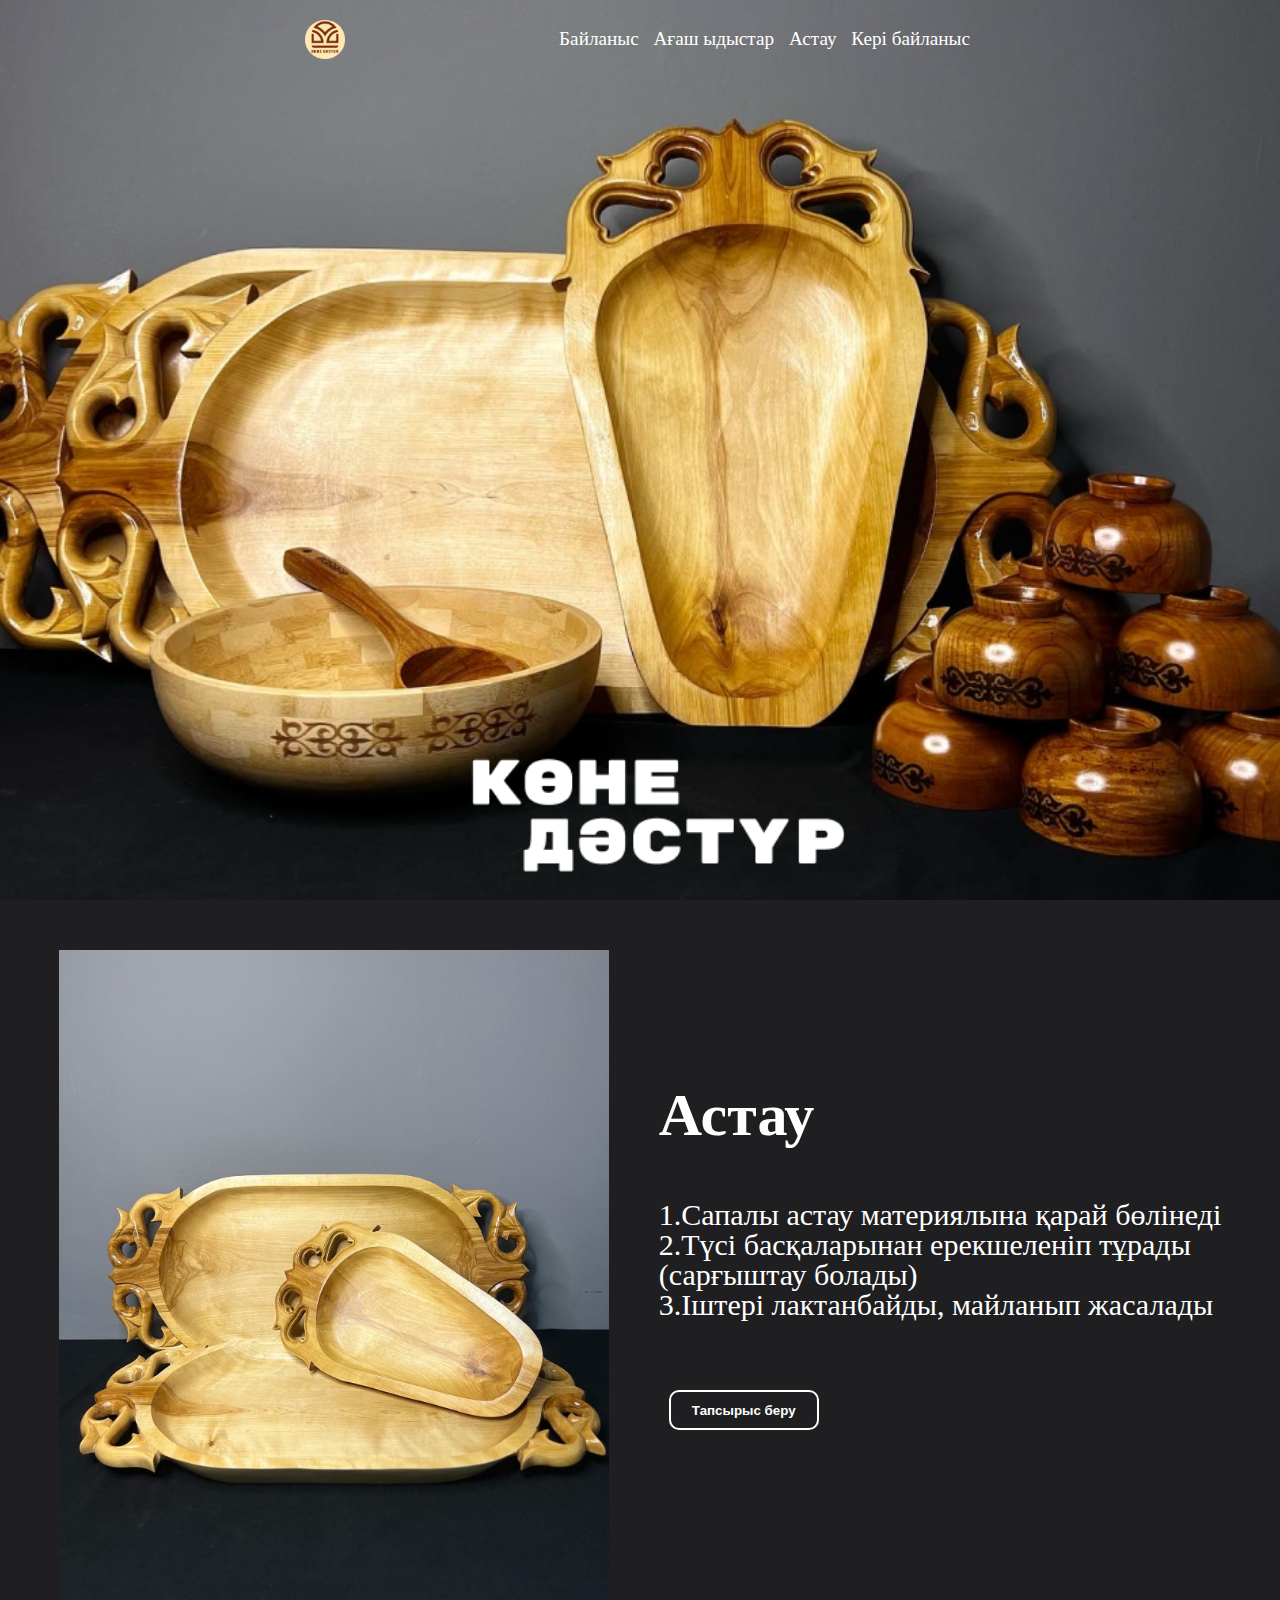
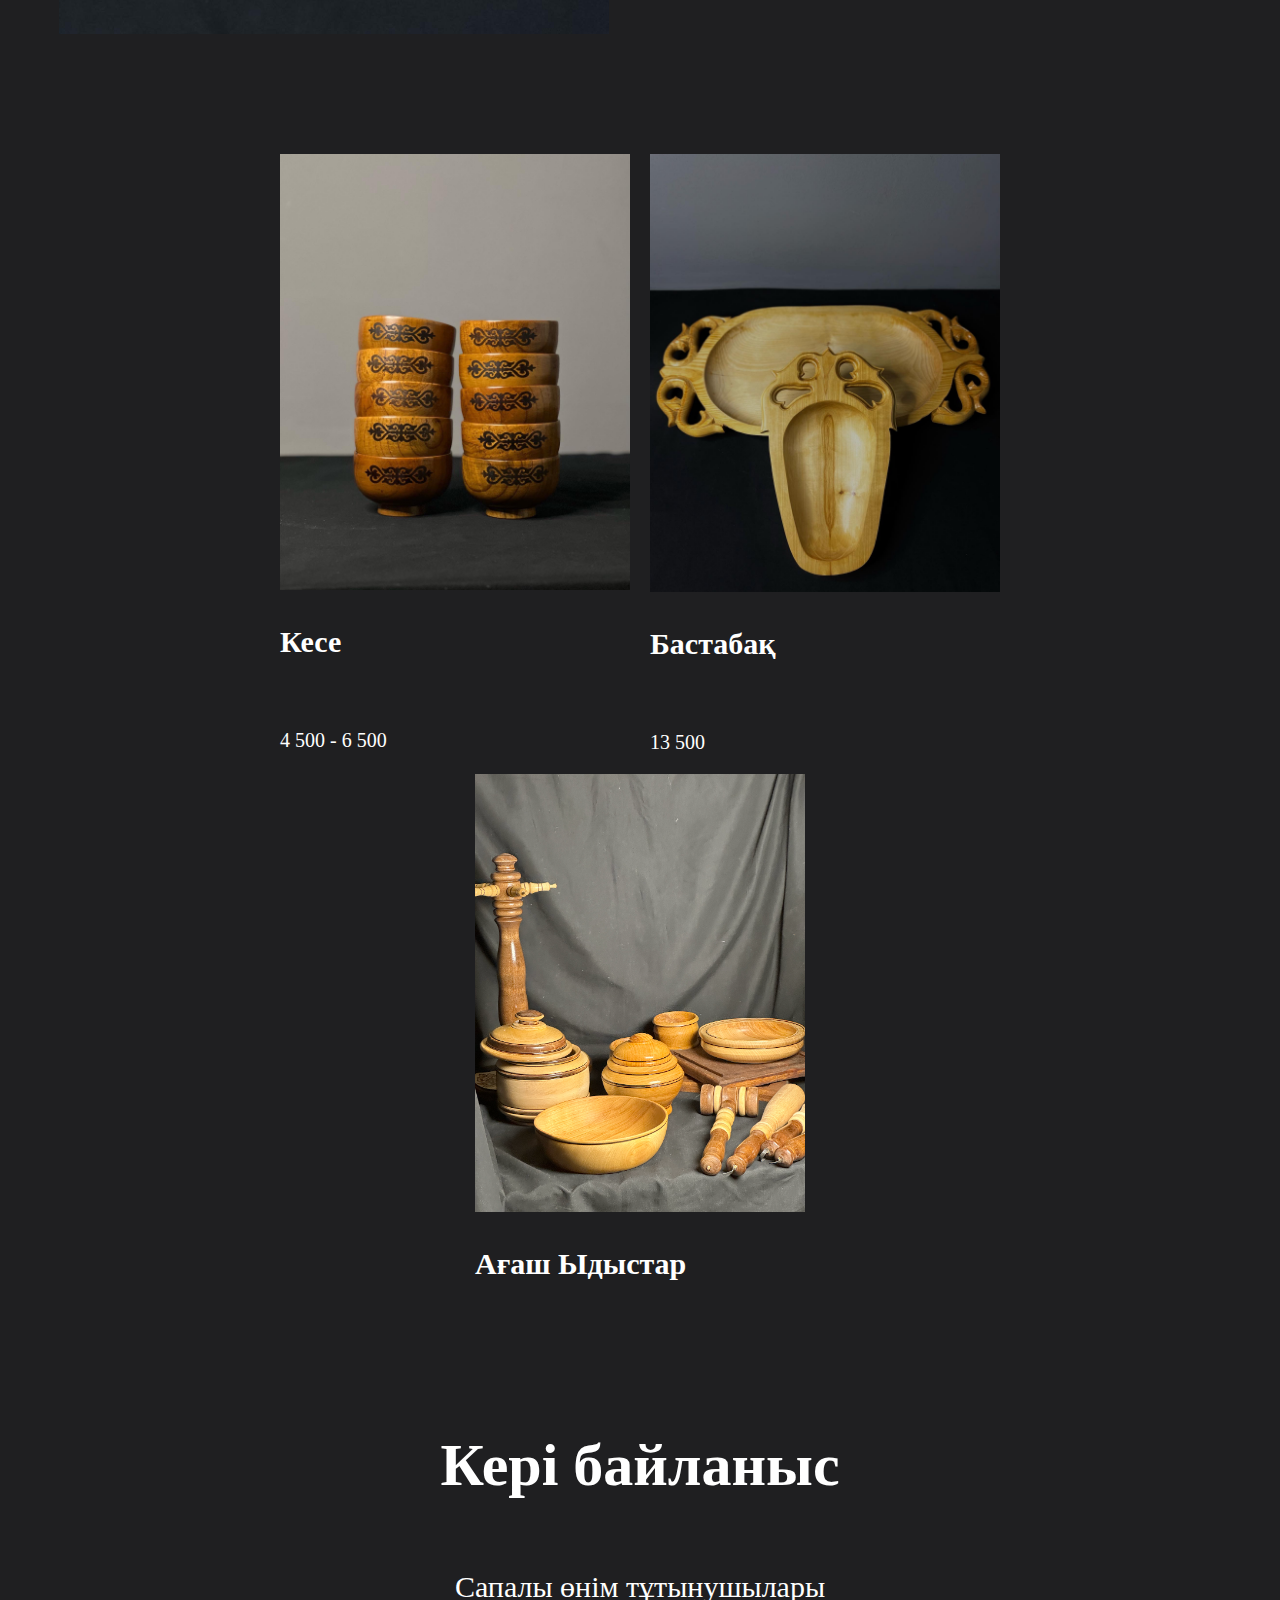
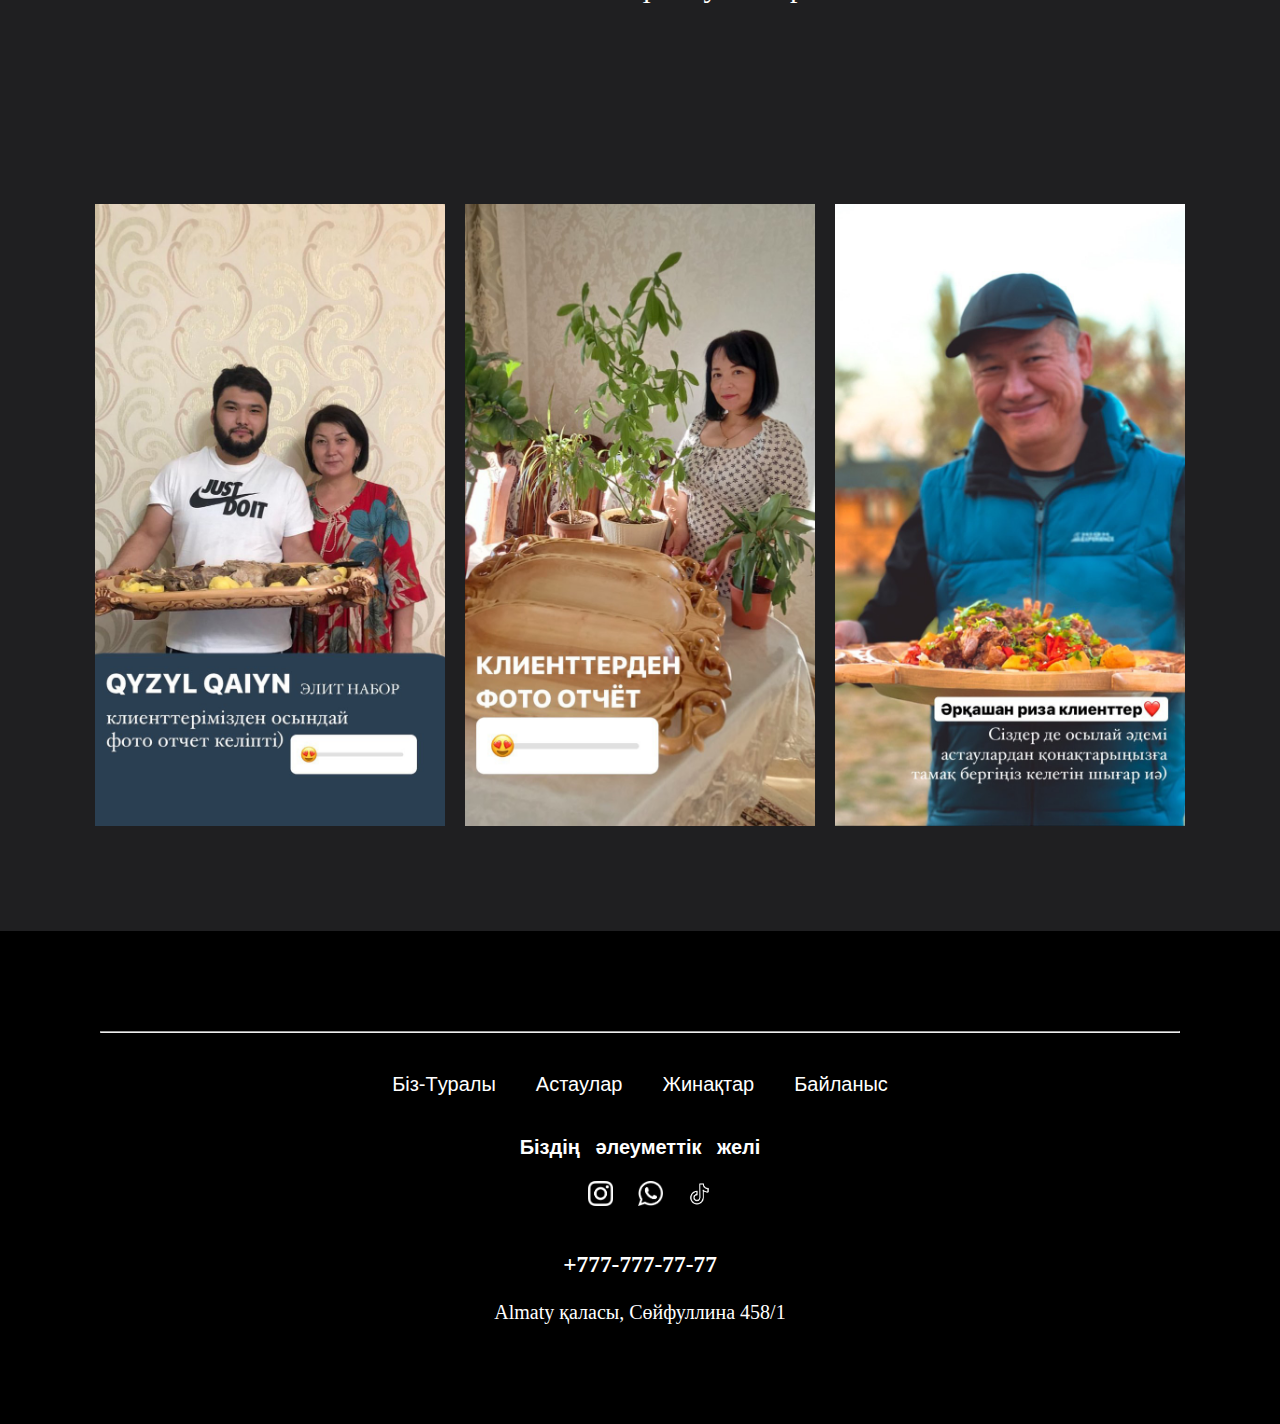
<file: index.html>
<!DOCTYPE html>
<html lang="en">
<head>
    <meta charset="UTF-8">
    <meta http-equiv="X-UA-Compatible" content="IE=edge">
    <meta name="viewport" content="width=device-width, initial-scale=1.0">
    <link rel = "stylesheet" href = "index.css">
    <link rel="icon" type="image/x-icon" href="../konedastur/img/logo.png">

    <title>konedastur</title>
</head>

<body>
    
    <!-- header -->
    <header>
    <div class="navbar">
        <img src = "img/logo.png" class = "logo" alt = "logo" width="40px">
         <ul>
            <li><a href="#footer">Байланыс</a></li>
            <li><a href="#secondary-container">Ағаш ыдыстар</a></li>
            <li><a href="#main-container">Астау</a></li>
            <li><a href="#text">Кері байланыс</a></li>
         </ul>
    </div>
    </header>

    <!-- main -->
    <main>
    <div class="main-container" id = "main-container">
        <img src = "./img/astau.JPG" class = "astau" alt = "astau" width="550px">
        <div class="main-container-text">
            <h1>Астау</h1>
            <p>1.Сапалы астау материялына қарай бөлінеді<br>
                2.Түсі басқаларынан ерекшеленіп тұрады<br>
                (сарғыштау болады)<br>
                3.Іштері лактанбайды, майланып жасалады<br>
            </p>
            <div>
                <button onclick = "https://api.whatsapp.com/send/?phone=%2B77473603024&text&type=phone_number&app_absent=0" type = "button" > Тапсырыс беру </button>
             </div>
        </div>
    </div>

    <div class="secondary-container" id = "secondary-container">
        <div>
            <img src = "./img/kese.JPG" class = "SC-photo1" alt = "kese" width="350px">
            <h2>Кесе</h2>
            <p>4 500 - 6 500</p>
        </div>
        <div>
            <img src = "./img/bastabaq.JPG" class = "SC-photo2" alt = "bastabaq" width="350px">
            <h2>Бастабақ</h2>
            <p>13 500</p>
        </div>
        <div>
            <img src = "./img/agasg-ydys.png" class = "SC-photo3" alt = "agash-ydys" width="330px">
            <h2>Ағаш 
                Ыдыстар</h2>
        </div>
    </div>

    <div class="text" id = "text">
        <h1>Кері байланыс</h1>
        <p>Сапалы өнім тұтынушылары</p>
    </div>
    <div class="third-container">
        <div>
            <img src = "./img/photo1.JPG" alt = "feedback" width="350px">
        </div>
        <div>
            <img src = "./img/photo2.JPG" alt = "feedback" width="350px">
        </div>
        <div>
            <img src = "./img/photo3.JPG" alt = "feedback" width="350px">
        </div>
    </div>
    </main>

    <!-- footer -->
    <footer id = "footer">
        <hr class = "line">
        <div class="info">
            <ul>
                <li><a href="#">Біз-Tуралы</a></li>
                <li><a href="#">Астаулар</a></li>
                <li><a href="#">Жинақтар</a></li>
                <li><a href="#">Байланыс</a></li>
            </ul>
        </div>
        
        <div class="social-networks">
            <h3>Біздің әлеуметтік желі</h3> <br> 
            <br>
            <div class="social-networks-photo">
            <a href = "https://www.instagram.com/kone.dastur/"><img src = "./img/insta.png" class = "insta" alt = "insta" width="25px"></a>
            <a href = "https://api.whatsapp.com/send/?phone=%2B77473603024&text&type=phone_number&app_absent=0"><img src = "./img/whatsapp.png" class = "whatsapp" alt = "insta" width="25px"></a>
            <a href = "https://www.tiktok.com/@kone_dastur"><img src = "./img/tiktok.jpg" class = "tiktok" alt = "insta" width="25px"></a>
            </div>
        </div>
        <div class="address">
            <h3>+777-777-77-77</h3> <br>
            <a href="https://go.2gis.com/nnof7">Almaty қаласы, Сөйфуллина 458/1</a>
        </div>

    </footer>
</body>
</html>
</file>
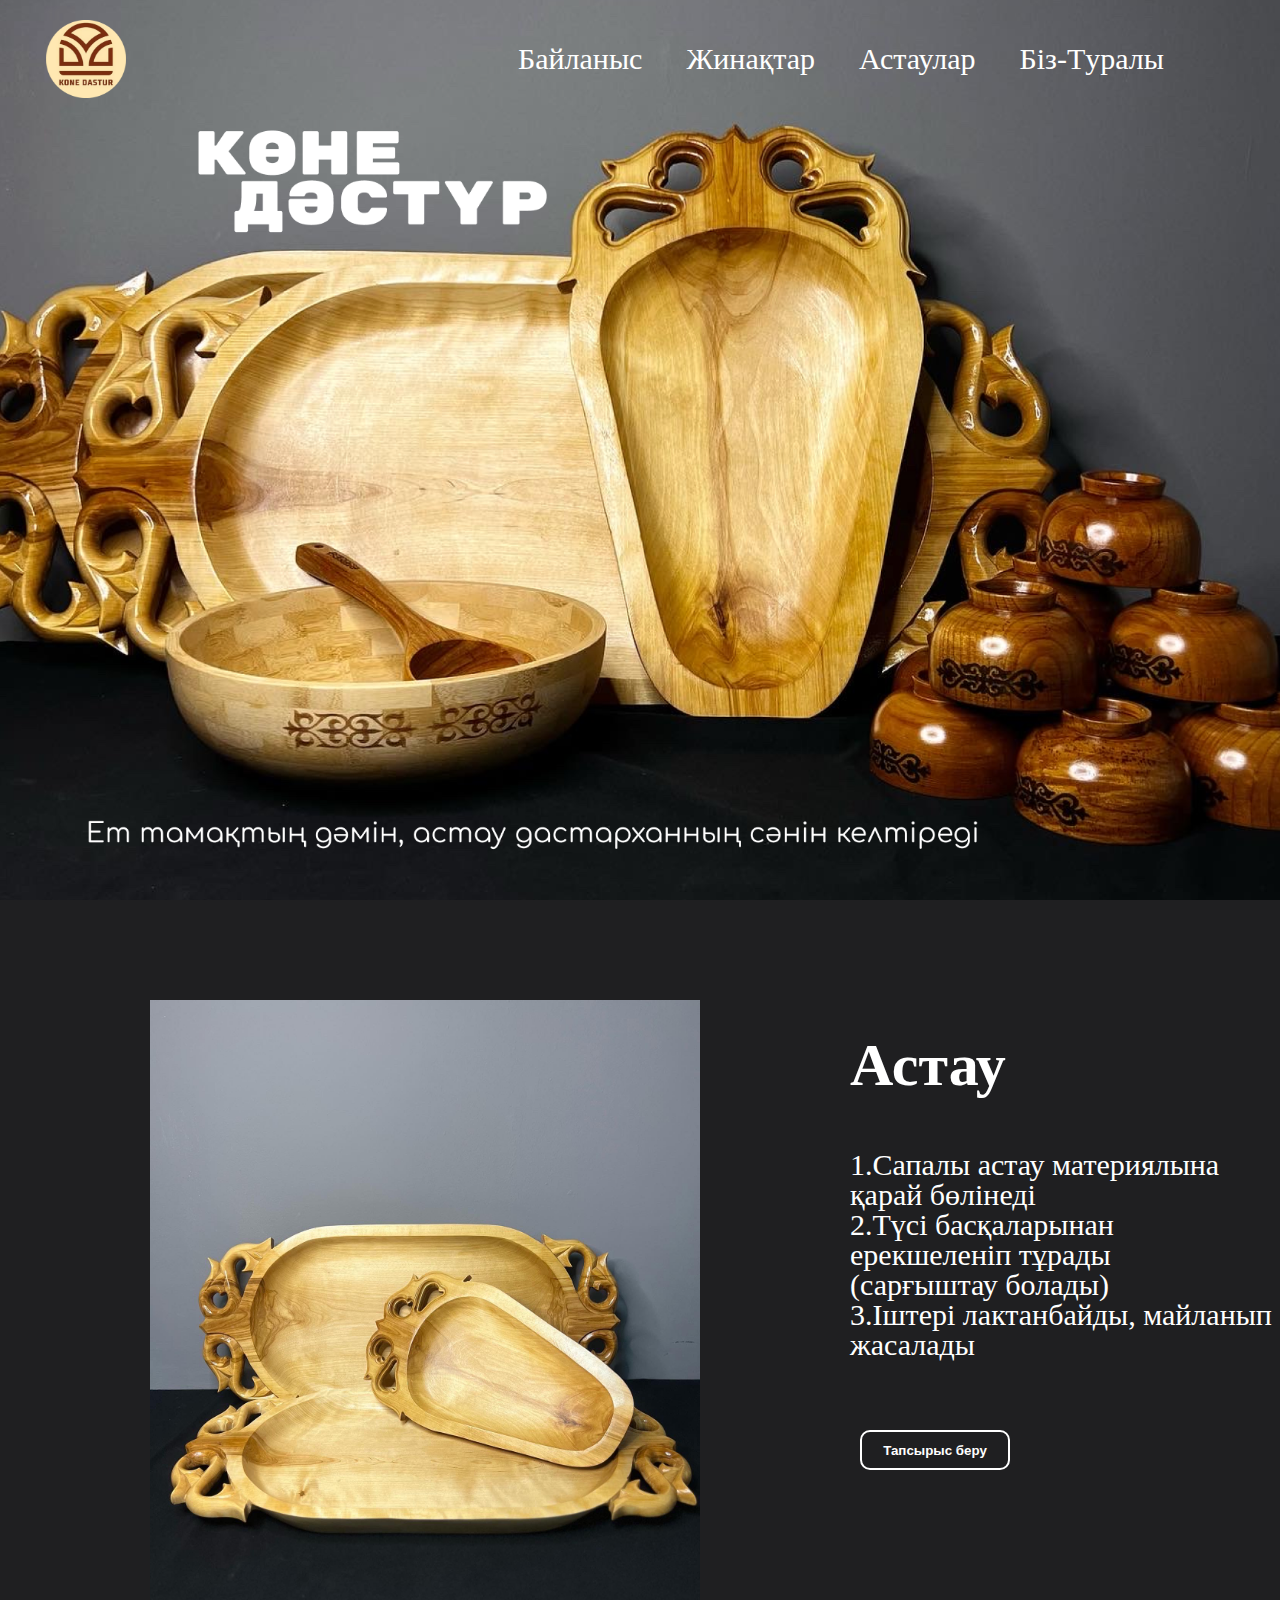
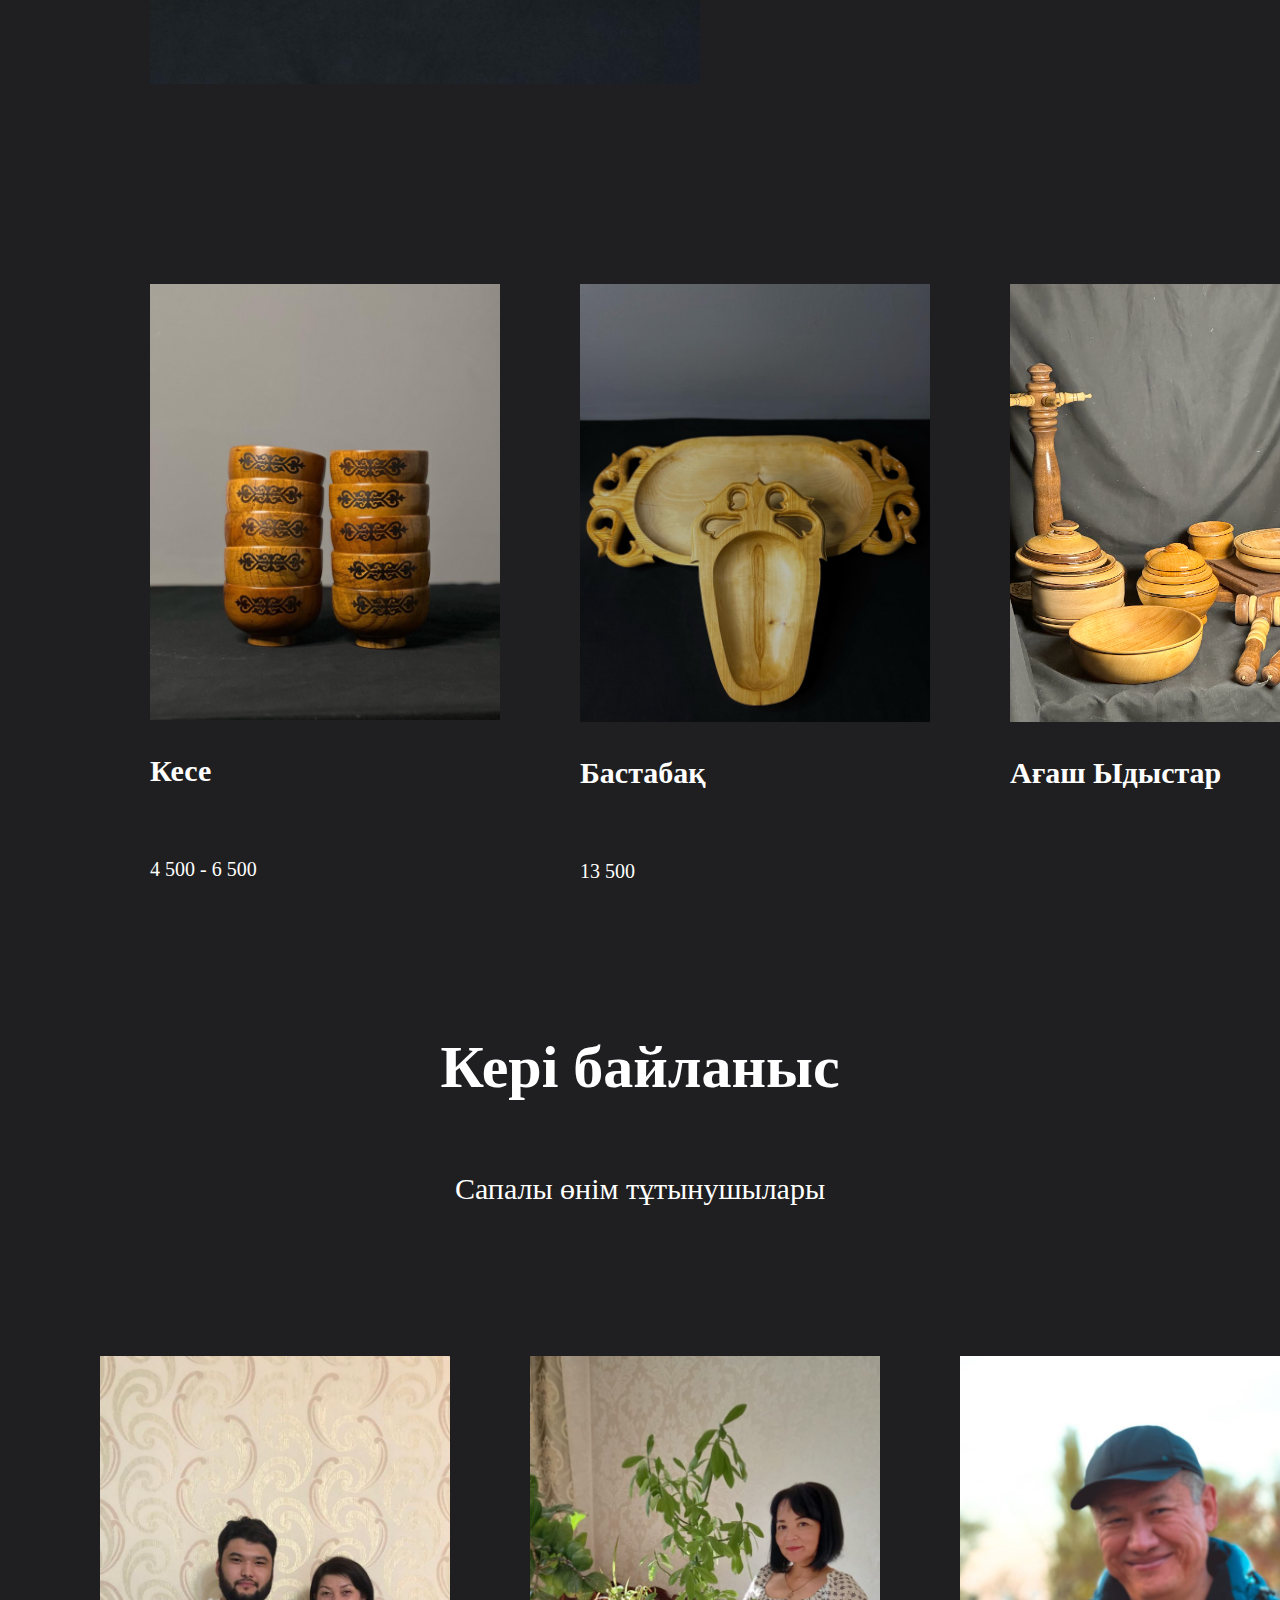
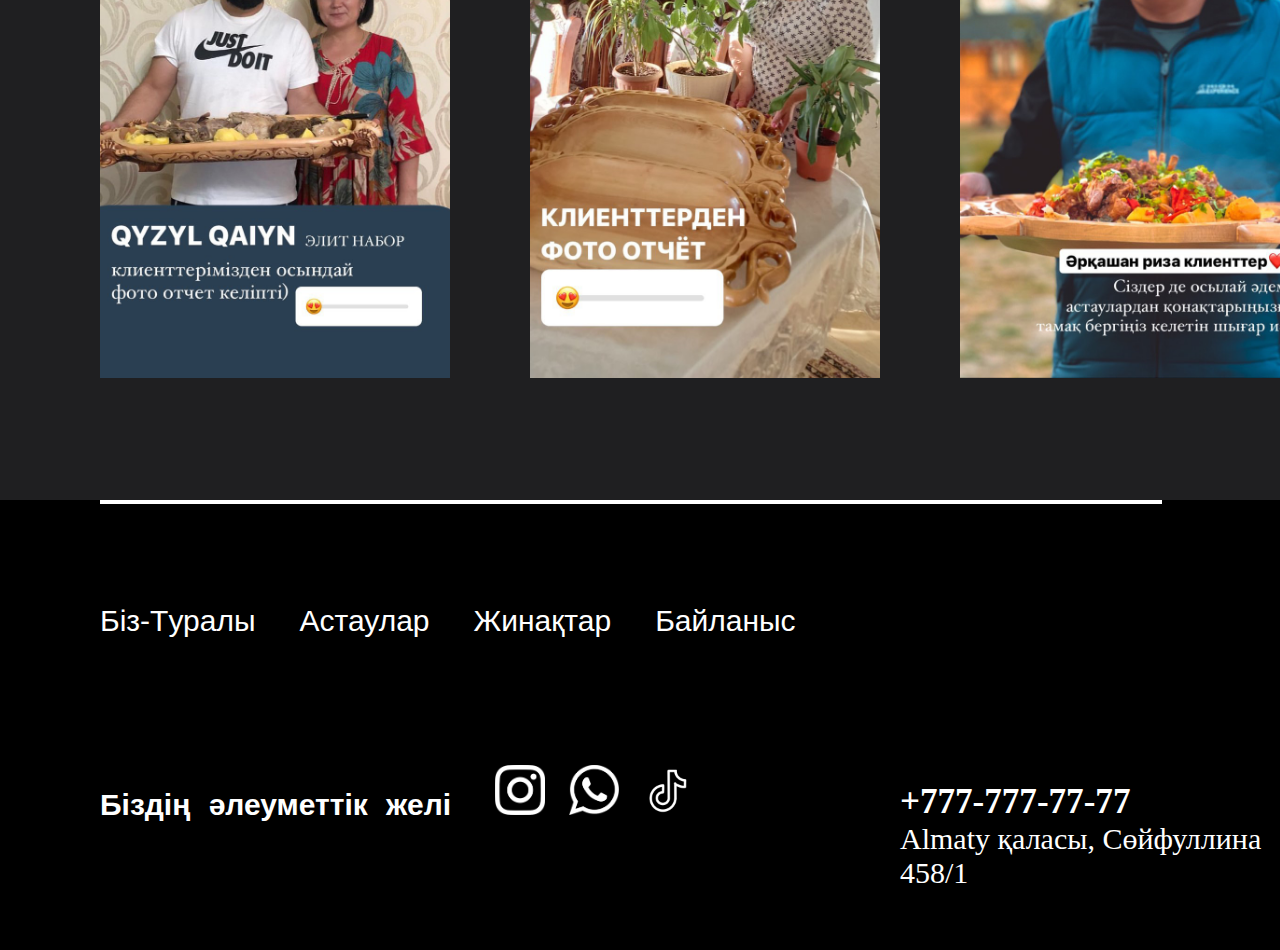
<file: konedastur/index.html>
<!DOCTYPE html>
<html lang="en">
<head>
    <meta charset="UTF-8">
    <meta http-equiv="X-UA-Compatible" content="IE=edge">
    <meta name="viewport" content="width=device-width, initial-scale=1.0">
    <link rel = "stylesheet" href = "index.css">
        <link rel="icon" type="image/x-icon" href="/Users/saken/Desktop/codes/konedastur/img/logo.png">
    <title>konedastur</title>
</head>

<body>
    
    <!-- header -->
    <header>
    <div class="navbar">
        <img src = "img/logo.png" class = "logo" alt = "logo" width="80px">
         <ul>
            <li><a href="#">Байланыс</a></li>
            <li><a href="#">Жинақтар</a></li>
            <li><a href="astau.html">Астаулар</a></li>
            <li><a href="#">Біз-Tуралы</a></li>
         </ul>
    </div>
    </header>

    <!-- main -->
    <main>
    <div class="main-container">
        <img src = "./img/astau.JPG" class = "astau" alt = "astau" width="550px">
        <div class="main-container-text">
            <h1>Астау</h1>
            <p>1.Сапалы астау материялына қарай бөлінеді<br>
                2.Түсі басқаларынан ерекшеленіп тұрады<br>
                (сарғыштау болады)<br>
                3.Іштері лактанбайды, майланып жасалады<br>
            </p>
            <div>
                <button type = "button">Тапсырыс беру</button>
             </div>
        </div>
    </div>

    <div class="secondary-container">
        <div class="container1">
            <img src = "./img/kese.JPG" class = "SC-photo1" alt = "kese" width="350px">
            <h2>Кесе</h2>
            <p>4 500 - 6 500</p>
        </div>
        <div class="container2">
            <img src = "./img/bastabaq.JPG" class = "SC-photo2" alt = "bastabaq" width="350px">
            <h2>Бастабақ</h2>
            <p>13 500</p>
        </div>
        <div class="container3">
            <img src = "./img/agasg-ydys.png" class = "SC-photo3" alt = "agash-ydys" width="330px">
            <h2>Ағаш 
                Ыдыстар</h2>
        </div>
    </div>

    <div class="text">
        <h1>Кері байланыс</h1>
        <p>Сапалы өнім тұтынушылары</p>
    </div>
    <div class="third-container">
        <div class="photo-1st">
            <img src = "./img/photo1.JPG" alt = "feedback" width="350px">
        </div>
        <div class="photo-2nd">
            <img src = "./img/photo2.JPG" alt = "feedback" width="350px">
        </div>
        <div class="photo-3rd">
            <img src = "./img/photo3.JPG" alt = "feedback" width="350px">
        </div>
    </div>
    </main>

    <!-- footer -->
    <footer>
        <hr class = "line">
        <div class="info">
            <ul>
                <li><a href="#">Біз-Tуралы</a></li>
                <li><a href="#">Астаулар</a></li>
                <li><a href="#">Жинақтар</a></li>
                <li><a href="#">Байланыс</a></li>
            </ul>
        </div>
        
        <div class="social-networks">
            <h3>Біздің әлеуметтік желі</h3>
            <div class="social-networks-photo">
            <a href = "https://www.instagram.com/kone.dastur/"><img src = "./img/insta.png" class = "insta" alt = "insta" width="50px"></a>
            <a href = "https://api.whatsapp.com/send/?phone=%2B77473603024&text&type=phone_number&app_absent=0"><img src = "./img/whatsapp.png" class = "whatsapp" alt = "insta" width="50px"></a>
            <a href = "https://www.tiktok.com/@kone_dastur"><img src = "./img/tiktok.jpg" class = "tiktok" alt = "insta" width="50px"></a>
            </div>
        </div>
        <div class="address">
            <h3>+777-777-77-77</h3>
            <a href="https://go.2gis.com/nnof7">Almaty қаласы, Сөйфуллина 458/1</a>
        </div>

    </footer>
</body>
</html>
</file>
<file: index.css>
*{
    margin: 0%;
    padding: 0%;
}

html{
    font-size: clamp(12px, 1.5vw, 20px);
    scroll-behavior: smooth;
}
/* header */
header{
    width: 100%;
    height: 900px;
    background-image: url(./img/header3.png);
    background-size: cover;
    background-position: center;
}
.navbar{
    width: 85%;
    margin: auto;
    padding: 20px;
    display: flex;
    align-items:center;
    justify-content: space-evenly;
}
.logo{
    cursor: pointer;
}
.navbar ul li{
    list-style: none;
    display: inline-block;
    margin: 0 5px;
    font-size: 30px;
    font-size: clamp(12px, 1.5vw, 20px);

}
.navbar ul li a{
    text-decoration: none;
    color: #fff;
}

/* .navbar ul li::after{
    content:'';
    height: 3px;
    width: 0;
    background: #009688;
    position: absolute;
    left: 0;
    bottom: -10px;
    transition: 0.5s;
}
.navbar ul li:hover::after{
    width: 100px;
} */

/* main */
main{
    background-color: #1F1F21;
    color:#fff;
    padding-bottom: 100px;
}
.main-container{
    display: flex;
    width: 100%;
    justify-content: center;
    padding: 50px 20px 20px;
    gap: 50px;
    flex-wrap: wrap;
    box-sizing: border-box;
}
.astau{
    max-width: 100%;
}
.main-container-text{
    display: flex;
    flex-direction: column;
    flex-wrap: wrap;
    line-height: 30px;
    font-size: 30px;
    margin-top: 150px;
}
p{
    margin-top: 70px;
}
button{
    width: 150px;
    height: 40px;
    padding: 10px;
    margin: 70px 10px;
    text-align: center;
    border-radius: 10px;
    font-weight: bold;
    border:2px solid #fff;
    background: transparent;
    color: #fff;
    cursor:pointer;
}

.secondary-container{
    margin: 100px 150px;
    display: flex;
    flex-wrap: wrap;
    justify-content: center;
    align-items: flex-start;
    gap: 20px;
}

.secondary-container h2{
    margin-top: 30px;
    font-size: 30px;
}
.secondary-container p{
    font-size: 20px;
}
.third-container{
    display: flex;
    width: 100%;
    justify-content: center;
    margin-top: 150px;
    background-color: #1F1F21;
    flex-wrap: wrap;
    gap: 20px;
}
.text{
    padding:50px;
    font-size: 30px;
    text-align: center;
}
.photo-2nd{
    margin-left: 80px;
}
.photo-3rd{
    margin-left: 80px;
}
footer{
    display: flex;
    flex-direction: column;
    gap: 40px;
    position: relative;
    padding: 100px;
    background-color: rgb(0, 0, 0);
}
/* .line{
    position: absolute;
    top: 0;
    width: 83%;
    height: 4px;
    border:0 none;
    background-color: #fff;
} */
.info{
    justify-content: flex-start;
}
.info ul{
    display: flex;
    gap: 40px;
    justify-content: center;
    flex-wrap: wrap;
}
.info ul li{
    font-family: 'Trebuchet MS', 'Lucida Sans Unicode', 'Lucida Grande', 'Lucida Sans', Arial, sans-serif;
    list-style: none;
    display: inline-block;
    font-size: 20px;
}
.info ul li a{
    text-decoration: none;
    color: #fff;
}

.social-networks{
    text-align: center;
}

.social-networks h3{
    font-family:'Trebuchet MS', 'Lucida Sans Unicode', 'Lucida Grande', 'Lucida Sans', Arial, sans-serif;
    display: inline-block;
    color: #fff;
    font-size: 20px;
    word-spacing: 10px;
}
.social-networks-photo{
    display: inline-block;
    margin-left: 20px;
    word-spacing: 20px;
}
.address{
    font-size: 20px;
    color: #fff;
    text-align: center;
}
.address a{
    text-decoration: none;
    color: #fff;
}
</file>
<file: konedastur/index.css>
*{
    margin: 0%;
    padding: 0%;
}
/* header */
header{
    width: 100%;
    height: 900px;
    background-image: url(./img/header.png);
    background-size: cover;
    background-position: center;
}
.navbar{
    width: 85%;
    margin: auto;
    padding: 20px;
    display: flex;
    align-items:center;
    justify-content: space-between;
}
.logo{
    cursor: pointer;
    margin-left: -50px;
}
.navbar ul li{
    list-style: none;
    display: inline-block;
    margin: 0 20px;
    font-size: 30px;
}
.navbar ul li a{
    text-decoration: none;
    color: #fff;
}

/* .navbar ul li::after{
    content:'';
    height: 3px;
    width: 0;
    background: #009688;
    position: absolute;
    left: 0;
    bottom: -10px;
    transition: 0.5s;
}
.navbar ul li:hover::after{
    width: 100px;
} */

/* main */
main{
    background-color: #1F1F21;
    color:#fff;
    height: 2800px;
}
.main-container{
    display: flex;
}
.astau{
    margin: 100px 150px;
}
.main-container-text{
    display: flex;
    flex-direction: column;
    flex-wrap: wrap;
    line-height: 30px;
    font-size: 30px;
    margin-top: 150px;
}
p{
    margin-top: 70px;
}
button{
    width: 150px;
    height: 40px;
    padding: 10px;
    margin: 70px 10px;
    text-align: center;
    border-radius: 10px;
    font-weight: bold;
    border:2px solid #fff;
    background: transparent;
    color: #fff;
    cursor:pointer;
}

.secondary-container{
    margin: 100px 150px;
    display: flex;
}
.container2{
    margin-left: 80px;
}
.container3{
    margin-left: 80px;
}
.secondary-container h2{
    margin-top: 30px;
    font-size: 30px;
}
.secondary-container p{
    font-size: 20px;
}
.third-container{
    display: flex;
    margin-left: 100px;
    margin-top: 150px;
    background-color: #1F1F21;
}
.text{
    margin: 150px 150px;
    font-size: 30px;
    text-align: center;
}
.photo-2nd{
    margin-left: 80px;
}
.photo-3rd{
    margin-left: 80px;
}
footer{
    width: 100%;
    height: 450px;
    background-color: rgb(0, 0, 0);
    margin-top: -100px;
}
.line{
    width: 83%;
    height: 4px;
    border:0 none;
    margin-left: 100px;
    margin-top: 100px;
    background-color: #fff;
}
.info{
    display: flex;
    margin-left: 60px;
    margin-top: 100px;;
}
.info ul li{
    font-family: 'Trebuchet MS', 'Lucida Sans Unicode', 'Lucida Grande', 'Lucida Sans', Arial, sans-serif;
    list-style: none;
    display: inline-block;
    font-size: 30px;
    margin-left: 40px;
}
.info ul li a{
    text-decoration: none;
    color: #fff;
}

.social-networks h3{
    font-family:'Trebuchet MS', 'Lucida Sans Unicode', 'Lucida Grande', 'Lucida Sans', Arial, sans-serif;
    margin-top: 150px;
    margin-left: 100px;
    display: inline-block;
    color: #fff;
    font-size: 30px;
    word-spacing: 10px;
}
.social-networks-photo{
    display: inline-block;
    margin-left: 40px;
    word-spacing: 20px;
}
.address{
    font-size: 30px;
    margin-left: 900px;
    margin-top: -40px;
    color: #fff;
}
.address a{
    text-decoration: none;
    color: #fff;
}
</file>
